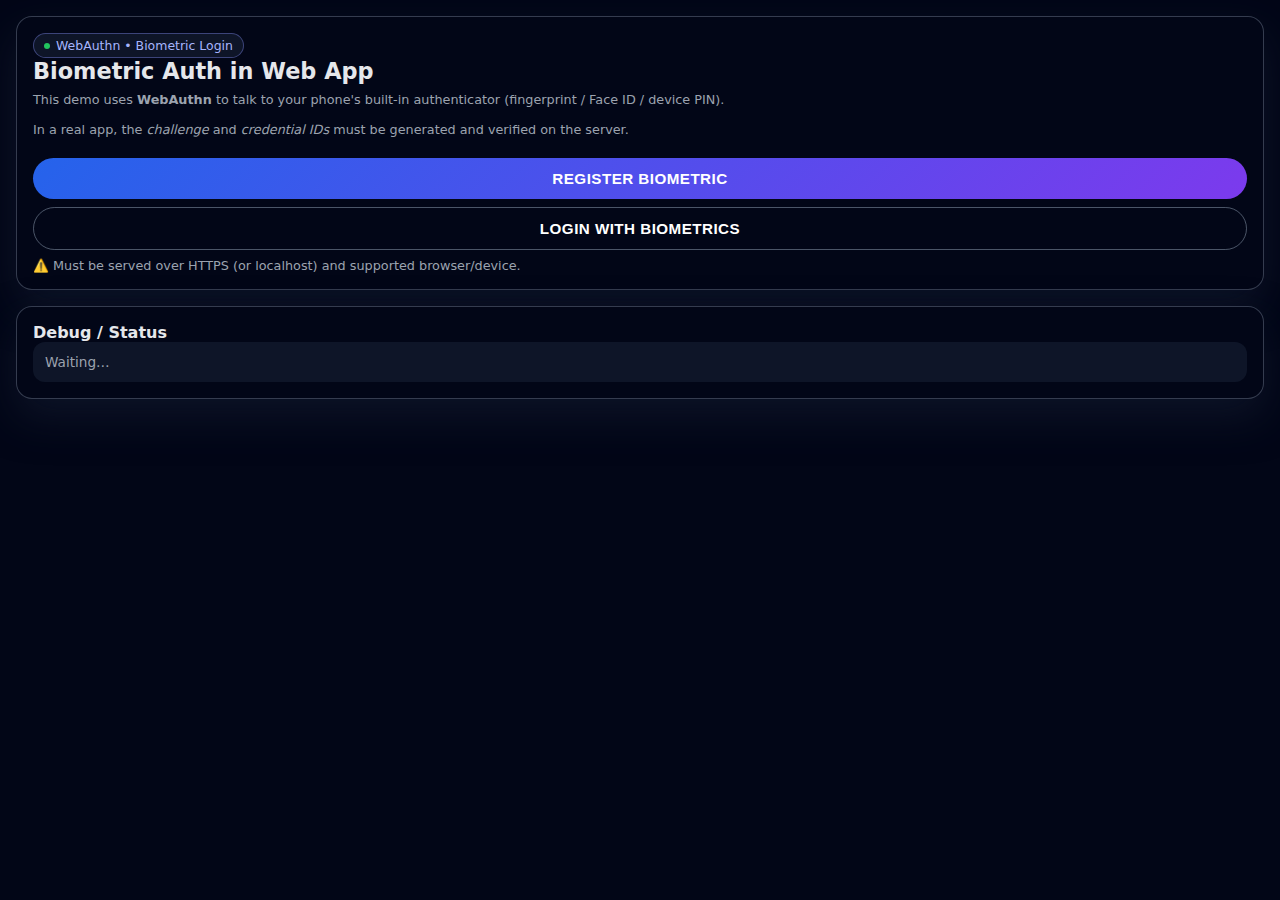
<file: auth.html>
<!DOCTYPE html>
<html lang="en">
<head>
  <meta charset="UTF-8" />
  <title>WebAuthn Biometric Demo</title>
  <meta name="viewport" content="width=device-width, initial-scale=1">
  <style>
    body {
      margin: 0;
      padding: 16px;
      font-family: system-ui, -apple-system, BlinkMacSystemFont, "Segoe UI", sans-serif;
      background: #020617;
      color: #e5e7eb;
      display: flex;
      flex-direction: column;
      gap: 16px;
    }
    h1 {
      font-size: 1.4rem;
      margin: 0 0 8px;
    }
    .card {
      background: #020617;
      border-radius: 16px;
      padding: 16px;
      border: 1px solid rgba(148, 163, 184, 0.35);
      box-shadow: 0 18px 40px rgba(15, 23, 42, 0.8);
    }
    .btn {
      width: 100%;
      padding: 12px 16px;
      border-radius: 999px;
      border: none;
      margin-top: 8px;
      font-size: 0.95rem;
      font-weight: 600;
      letter-spacing: 0.03em;
      text-transform: uppercase;
      background: linear-gradient(135deg, #2563eb, #7c3aed);
      color: white;
      cursor: pointer;
    }
    .btn.secondary {
      background: transparent;
      border: 1px solid rgba(148, 163, 184, 0.5);
    }
    .btn:active {
      transform: scale(0.98);
    }
    .status {
      font-size: 0.85rem;
      color: #9ca3af;
      white-space: pre-wrap;
      word-break: break-word;
      background: rgba(15, 23, 42, 0.9);
      padding: 12px;
      border-radius: 12px;
      max-height: 220px;
      overflow: auto;
    }
    .pill {
      display: inline-flex;
      align-items: center;
      gap: 6px;
      padding: 4px 10px;
      border-radius: 999px;
      background: rgba(15, 23, 42, 0.9);
      font-size: 0.78rem;
      color: #a5b4fc;
      border: 1px solid rgba(129, 140, 248, 0.4);
    }
    .pill-dot {
      width: 6px;
      height: 6px;
      border-radius: 999px;
      background: #22c55e;
    }
    .hint {
      font-size: 0.8rem;
      color: #9ca3af;
      margin-top: 8px;
    }
  </style>
</head>
<body>
  <div class="card">
    <div class="pill">
      <span class="pill-dot"></span>
      WebAuthn • Biometric Login
    </div>
    <h1>Biometric Auth in Web App</h1>
    <p class="hint">
      This demo uses <strong>WebAuthn</strong> to talk to your phone's
      built-in authenticator (fingerprint / Face ID / device PIN).<br><br>
      In a real app, the <em>challenge</em> and <em>credential IDs</em> must be
      generated and verified on the server.
    </p>

    <button class="btn" id="btn-register">Register biometric</button>
    <button class="btn secondary" id="btn-login">Login with biometrics</button>

    <div class="hint">
      ⚠️ Must be served over HTTPS (or localhost) and supported browser/device.
    </div>
  </div>

  <div class="card">
    <strong>Debug / Status</strong>
    <div id="status" class="status">Waiting…</div>
  </div>

  <script>
    const statusBox = document.getElementById("status");
    const btnRegister = document.getElementById("btn-register");
    const btnLogin = document.getElementById("btn-login");

    // Simple log helper
    function log(msg, obj) {
      statusBox.textContent += "\n\n" + msg;
      if (obj) {
        try {
          statusBox.textContent += "\n" + JSON.stringify(obj, null, 2);
        } catch (e) {
          statusBox.textContent += "\n[Cannot stringify object]";
        }
      }
      statusBox.scrollTop = statusBox.scrollHeight;
    }

    function toBase64Url(buf) {
      return btoa(String.fromCharCode(...new Uint8Array(buf)))
        .replace(/\+/g, "-")
        .replace(/\//g, "_")
        .replace(/=+$/, "");
    }

    function fromBase64Url(str) {
      str = str.replace(/-/g, "+").replace(/_/g, "/");
      while (str.length % 4) str += "=";
      const decoded = atob(str);
      const arr = new Uint8Array(decoded.length);
      for (let i = 0; i < decoded.length; i++) {
        arr[i] = decoded.charCodeAt(i);
      }
      return arr.buffer;
    }

    // For demo only: store credential ID in localStorage
    const LS_KEY = "demo-webauthn-cred-id";

    function randomChallenge(len = 32) {
      const arr = new Uint8Array(len);
      window.crypto.getRandomValues(arr);
      return arr.buffer;
    }

    async function register() {
      statusBox.textContent = "Starting registration…";

      if (!("credentials" in navigator) || !("PublicKeyCredential" in window)) {
        log("❌ WebAuthn not supported in this browser.");
        return;
      }

      // In real app, get this config from server
      const publicKey = {
        challenge: randomChallenge(),
        rp: {
          name: "Expense Manager Demo",
          id: window.location.hostname || "localhost"
        },
        user: {
          id: new TextEncoder().encode("demo-user-123"), // server-side user ID
          name: "demo@example.com",
          displayName: "Demo User"
        },
        pubKeyCredParams: [
          { type: "public-key", alg: -7 },   // ES256
          { type: "public-key", alg: -257 }  // RS256
        ],
        authenticatorSelection: {
          authenticatorAttachment: "platform",   // use device biometrics / PIN
          userVerification: "required"
        },
        timeout: 60000,
        attestation: "none"
      };

      try {
        const cred = await navigator.credentials.create({ publicKey });
        if (!cred) {
          log("❌ Registration cancelled or failed.");
          return;
        }

        // For demo: store credential ID so we can use it in login
        const rawId = cred.rawId;
        const credIdB64 = toBase64Url(rawId);
        localStorage.setItem(LS_KEY, credIdB64);

        log("✅ Registration complete. Saved credential ID locally.", {
          credentialId: credIdB64,
          type: cred.type
        });

        // In real app:
        //  - Send cred.id, rawId, response.clientDataJSON, response.attestationObject
        //    to your backend to verify and store

      } catch (err) {
        log("❌ Error during registration:", { message: err.message, name: err.name });
      }
    }

    async function login() {
      statusBox.textContent = "Starting login…";

      if (!("credentials" in navigator) || !("PublicKeyCredential" in window)) {
        log("❌ WebAuthn not supported in this browser.");
        return;
      }

      const storedId = localStorage.getItem(LS_KEY);
      if (!storedId) {
        log("⚠️ No stored credential ID. Please Register first.");
        return;
      }

      const allowCred = {
        id: fromBase64Url(storedId),
        type: "public-key",
        transports: ["internal"]
      };

      // In real app, challenge + allowCredentials come from server
      const publicKey = {
        challenge: randomChallenge(),
        allowCredentials: [allowCred],
        userVerification: "required",
        timeout: 60000,
        rpId: window.location.hostname || "localhost"
      };

      try {
        const assertion = await navigator.credentials.get({ publicKey });
        if (!assertion) {
          log("❌ Login cancelled or failed.");
          return;
        }

        log("✅ Login assertion obtained (biometric / device unlock should have happened).", {
          id: assertion.id,
          type: assertion.type
        });

        // In real app:
        //  - Send assertion.id, rawId, response.clientDataJSON, response.authenticatorData,
        //    response.signature, response.userHandle to backend for verification
        //  - If server says OK → treat as logged in

      } catch (err) {
        log("❌ Error during login:", { message: err.message, name: err.name });
      }
    }

    btnRegister.addEventListener("click", register);
    btnLogin.addEventListener("click", login);
  </script>
</body>
</html>
</file>
